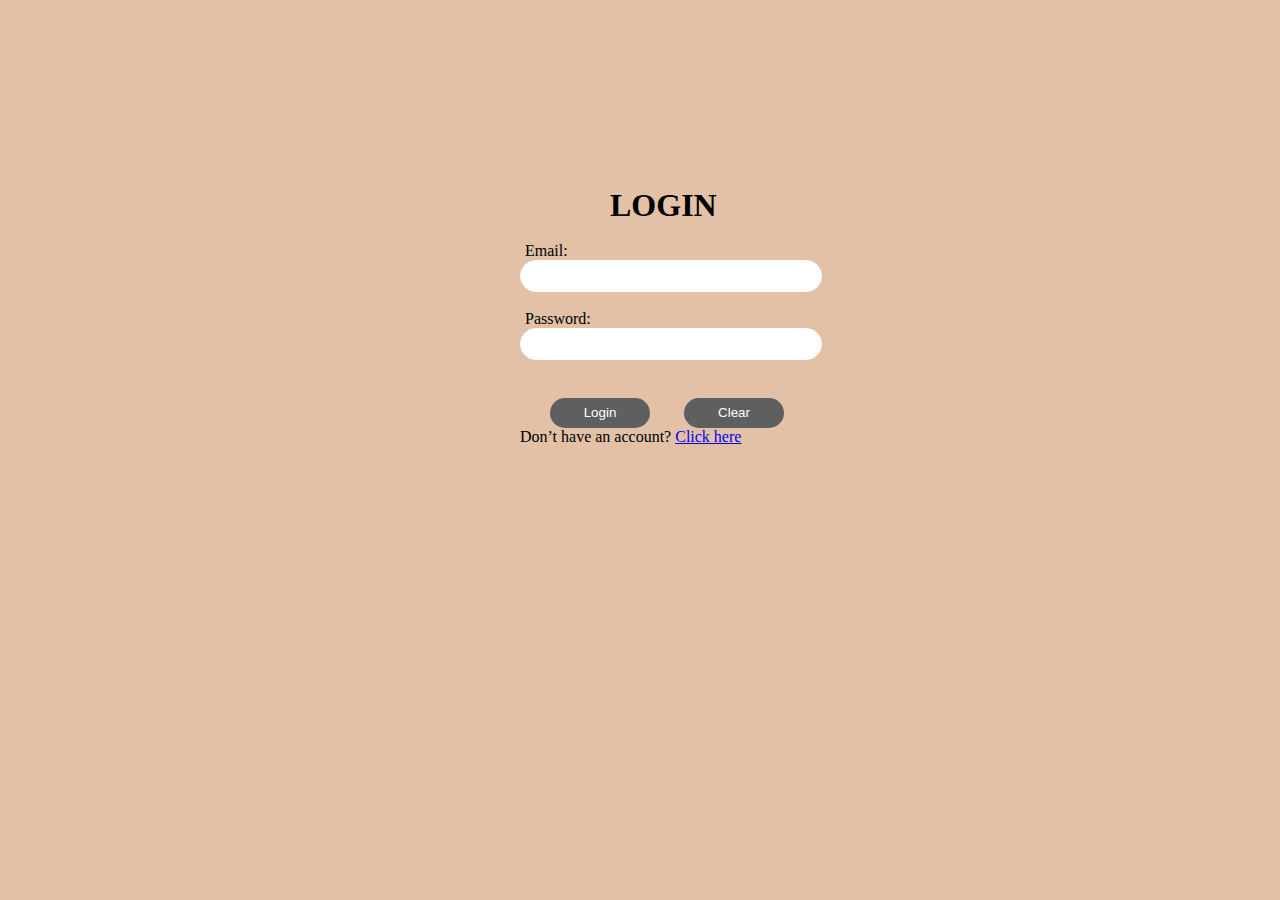
<file: index.html>
<!DOCTYPE html>
<html lang="en">

<head>
    <meta charset="UTF-8">
    <meta name="viewport" content="width=device-width, initial-scale=1.0">
    <title>Login</title>
    <link rel="stylesheet" href="lstyle.css">
</head>

<body>
    <form action="">
        <h1>LOGIN</h1><br>
        <label for="email">Email:</label><br>
        <input type="text" class="Tfemail" id="email"><br><br>

        <label for="password">Password:</label><br>
        <input type="password" class="Tfpass" id="pass"><br><br>

        <input type="submit" value="Login" class="logbtn" id="log">
        <input type="reset" value="Clear" class="clearbtn" id="clr">

        <p class="register-text">
            Don’t have an account? <a href="register.html">Click here</a>
        </p>
    </form>

    <script src="lscript.js"></script>
</body>

</html>
</file>
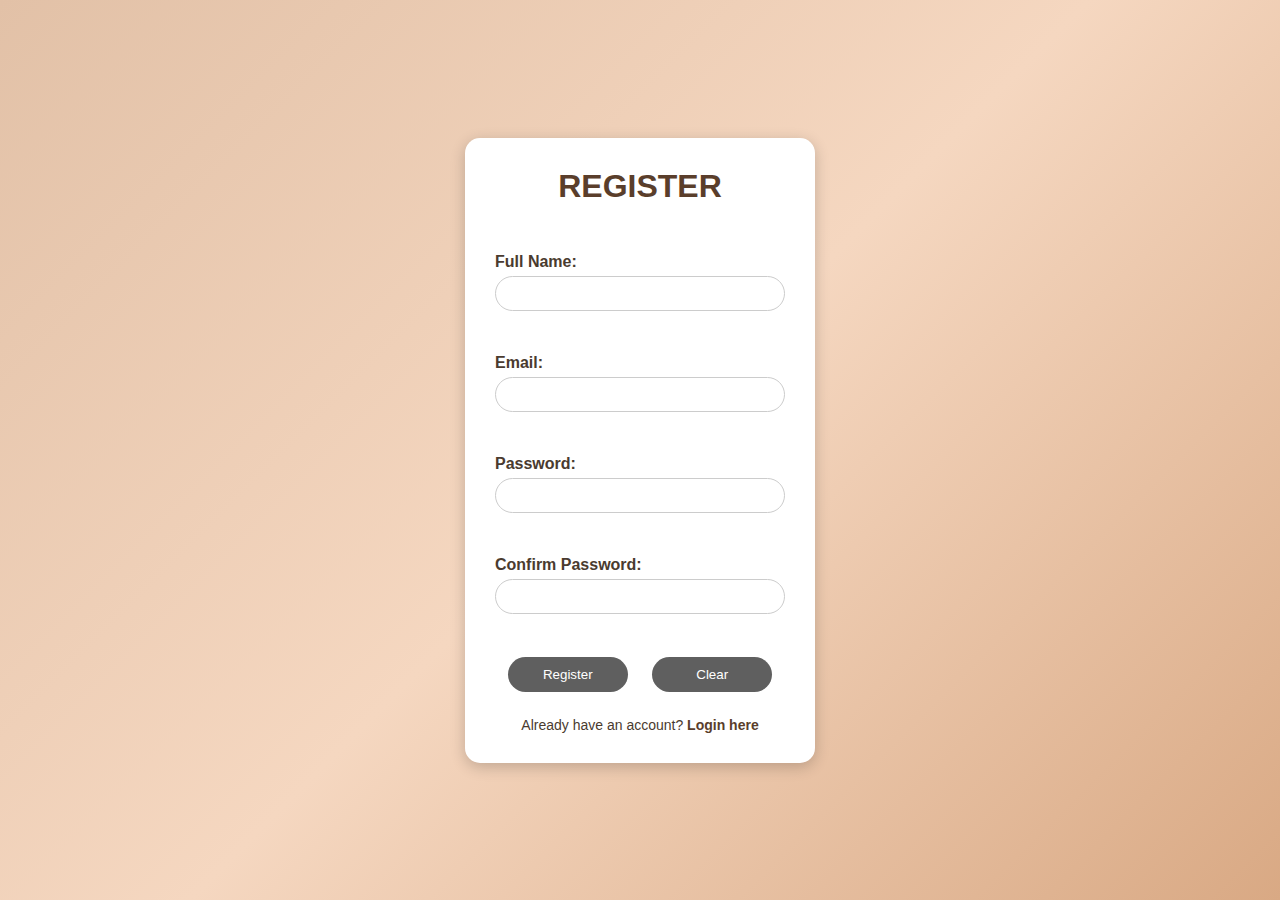
<file: register.html>
<!DOCTYPE html>
<html lang="en">

<head>
    <meta charset="UTF-8">
    <meta name="viewport" content="width=device-width, initial-scale=1.0">
    <title>Register</title>
    <link rel="stylesheet" href="rstyle.css">
</head>

<body>
    <form id="registerForm">
        <h1>REGISTER</h1><br>

        <label for="fullname">Full Name:</label>
        <input type="text" id="fullname" class="Tfname"><br><br>

        <label for="email">Email:</label>
        <input type="email" id="email" class="Tfemail"><br><br>

        <label for="password">Password:</label>
        <input type="password" id="password" class="Tfpass"><br><br>

        <label for="confirm">Confirm Password:</label>
        <input type="password" id="confirm" class="Tfpass"><br><br>

        <input type="submit" value="Register" class="regbtn">
        <input type="reset" value="Clear" class="clearbtn">

        <p class="login-text">
            Already have an account? <a href="login.html">Login here</a>
        </p>
    </form>

    <script src="rscript.js"></script>
</body>

</html>
</file>
<file: lstyle.css>
* {
    margin: 0;
    padding: 0;
}

body {
    background-color: #e2c1a7;
}

form {
    margin-top: 140pt;
    margin-left: 390pt;
}

h1 {
    margin-left: 90px;
}

label {
    margin-left: 5px;
}

input {
    color: black;
    background-color: rgb(255, 255, 255);
    border: 1px solid rgb(255, 255, 255);
    border-radius: 25px;
}

.logbtn,
.clearbtn {
    background-color: rgb(95, 95, 95);
    border: none;
    color: white;
    width: 100px;
    height: 30px;
    margin-left: 30px;
    margin-top: 20px;
    transition: background-color 0.3s ease;
    cursor: pointer;
}

.Tfemail,.Tfpass {
    height: 30px;
    width: 300px;
}

.logbtn:hover,
.clearbtn:hover {
    background-color: rgb(70, 70, 70);
}
</file>
<file: rstyle.css>
* {
    margin: 0;
    padding: 0;
    box-sizing: border-box;
}

body {
    background: linear-gradient(135deg, #e2c1a7, #f5d7c0, #d9a984);
    display: flex;
    justify-content: center;
    align-items: center;
    height: 100vh;
    font-family: Arial, sans-serif;
}

form {
    background: #fff;
    padding: 30px;
    border-radius: 15px;
    box-shadow: 0 4px 15px rgba(0, 0, 0, 0.2);
    text-align: center;
    width: 350px;
}

h1 {
    margin-bottom: 20px;
    color: #5a3e2b;
}

label {
    display: block;
    margin: 10px 0 5px;
    text-align: left;
    font-weight: bold;
    color: #4a3b2f;
}

input {
    color: black;
    background-color: #fff;
    border: 1px solid #ccc;
    border-radius: 25px;
    padding: 8px 15px;
    width: 100%;
    outline: none;
}

.Tfname,
.Tfemail,
.Tfpass {
    height: 35px;
    width: 100%;
    margin-bottom: 15px;
}

.regbtn,
.clearbtn {
    background-color: rgb(95, 95, 95);
    border: none;
    color: white;
    width: 120px;
    height: 35px;
    margin: 10px;
    border-radius: 25px;
    transition: background-color 0.3s ease, transform 0.2s ease;
    cursor: pointer;
}

.regbtn:hover,
.clearbtn:hover {
    background-color: rgb(70, 70, 70);
    transform: scale(1.05);
}

.login-text {
    margin-top: 15px;
    font-size: 14px;
    color: #4a3b2f;
}

.login-text a {
    color: #5a3e2b;
    font-weight: bold;
    text-decoration: none;
    transition: color 0.3s ease;
}

.login-text a:hover {
    color: #d18b47;
    text-decoration: underline;
}
</file>
